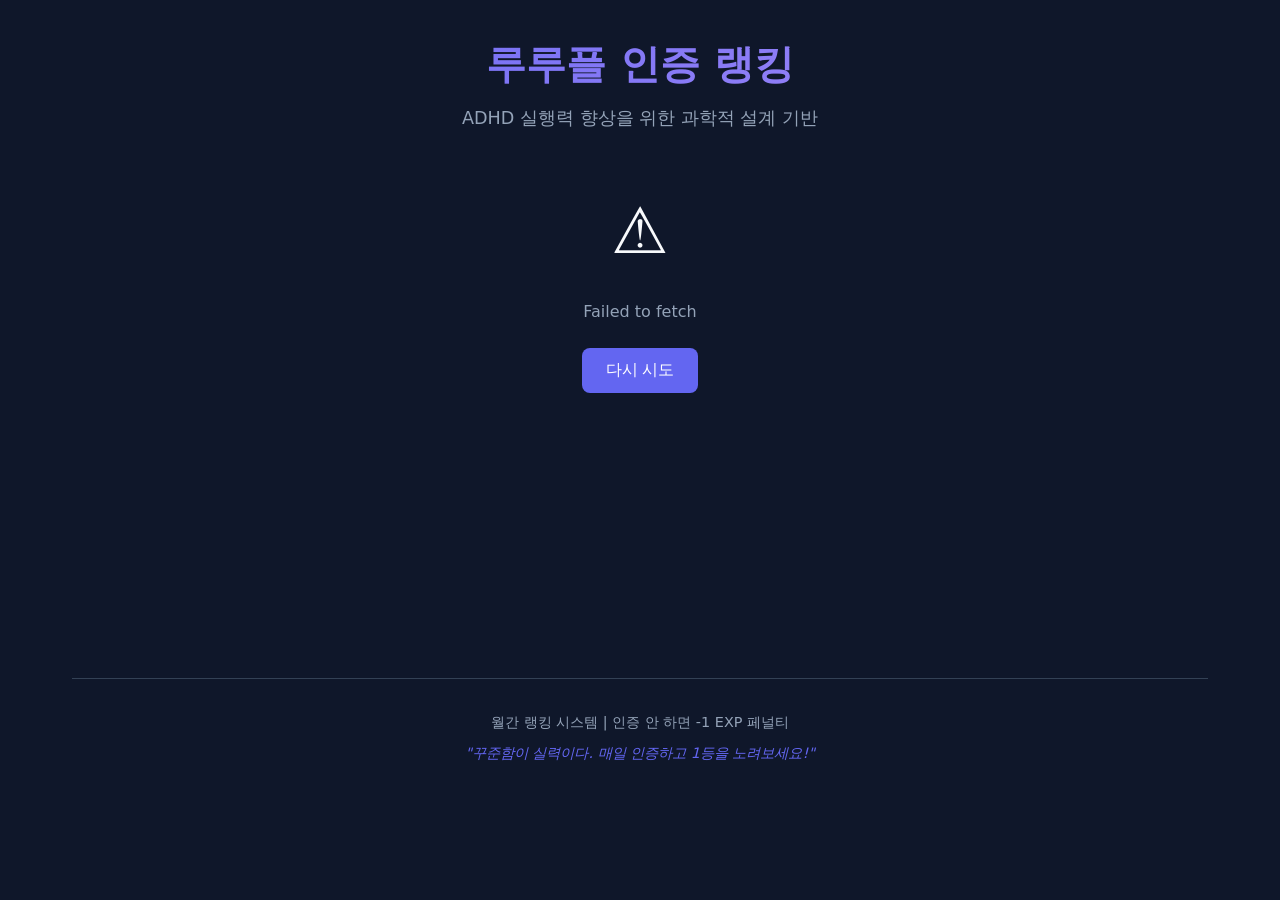
<file: 루루플스토리/result.html>
<!DOCTYPE html>
<html lang="ko">
<head>
    <meta charset="UTF-8">
    <meta name="viewport" content="width=device-width, initial-scale=1.0">
    <title>루루플 인증 랭킹</title>
    <link rel="stylesheet" href="styles.css">
</head>
<body>
    <div class="container">
        <header>
            <h1>루루플 인증 랭킹</h1>
            <p class="subtitle">ADHD 실행력 향상을 위한 과학적 설계 기반</p>
        </header>

        <!-- 로딩 상태 -->
        <section class="loading-section" id="loadingSection">
            <div class="loading-spinner"></div>
            <p>데이터를 불러오는 중...</p>
        </section>

        <!-- 에러 상태 -->
        <section class="error-section" id="errorSection" style="display: none;">
            <div class="error-icon">⚠️</div>
            <p id="errorMessage">데이터를 불러올 수 없습니다.</p>
            <button class="retry-btn" onclick="loadData()">다시 시도</button>
        </section>

        <!-- 결과 섹션 -->
        <section class="results-section" id="resultsSection" style="display: none;">
            <div class="results-header">
                <h2>분석 결과</h2>
                <p class="last-updated" id="lastUpdated"></p>
            </div>

            <div class="summary-cards">
                <div class="summary-card total">
                    <h3>이번 달 인증</h3>
                    <div class="big-number" id="totalCount">0</div>
                </div>
                <div class="summary-card level">
                    <h3>1위 레벨</h3>
                    <div class="level-badge" id="currentLevel">Lv.1</div>
                    <div class="level-name" id="levelName">새싹</div>
                </div>
                <div class="summary-card progress">
                    <h3>다음 레벨까지</h3>
                    <div class="progress-bar">
                        <div class="progress-fill" id="progressFill"></div>
                    </div>
                    <span id="progressText">0 / 0</span>
                </div>
            </div>

            <!-- 주간 인증 경고 시스템 -->
            <div class="weekly-alert-section" id="weeklyAlertSection">
                <div class="alert-header">
                    <h3>주간 인증 현황</h3>
                    <div class="deadline-timer" id="deadlineTimer"></div>
                </div>
                <p class="section-desc">주 3회 이상 인증하지 않으면 강퇴됩니다</p>
                <div class="alert-grid" id="alertGrid"></div>
            </div>

            <div class="weekly-section">
                <h3>주간 정산</h3>
                <p class="section-desc">매주 순위 변동을 확인하고 상장을 드립니다</p>
                <div class="weekly-rankings" id="weeklyRankings"></div>
            </div>

            <div class="history-section">
                <h3>월간 랭킹 추이</h3>
                <div class="history-table-wrapper">
                    <table class="history-table" id="historyTable">
                        <thead>
                            <tr>
                                <th>월</th>
                                <th>1등</th>
                                <th>2등</th>
                                <th>3등</th>
                            </tr>
                        </thead>
                        <tbody id="historyBody"></tbody>
                    </table>
                </div>
            </div>

            <div class="time-activity-section">
                <h3>시간대별 인증 활동</h3>
                <p class="section-desc">하루 중 언제 가장 활발하게 인증하는지 확인하세요</p>
                <div class="time-chart-container">
                    <div class="time-chart" id="timeChart"></div>
                    <div class="time-labels" id="timeLabels"></div>
                </div>
                <div class="time-stats" id="timeStats"></div>
            </div>

            <div class="category-section">
                <h3>카테고리별 인증 현황</h3>
                <div class="category-content">
                    <div class="pie-chart-container">
                        <div class="pie-chart" id="pieChart"></div>
                        <div class="pie-center">
                            <span class="pie-total" id="pieTotal">0</span>
                            <span class="pie-label">총 인증</span>
                        </div>
                    </div>
                    <div class="pie-legend" id="pieLegend"></div>
                </div>
                <div class="category-grid" id="categoryGrid"></div>
            </div>

            <div class="leaderboard-section" id="leaderboardSection">
                <h3>이번 달 랭킹</h3>
                <div class="monthly-rewards">
                    <div class="reward-card gold">
                        <span class="reward-rank">1등</span>
                        <span class="reward-prize">배민 쿠폰 2만원</span>
                    </div>
                    <div class="reward-card silver">
                        <span class="reward-rank">2등</span>
                        <span class="reward-prize">컴포즈 5천원</span>
                    </div>
                    <div class="reward-card bronze">
                        <span class="reward-rank">3등</span>
                        <span class="reward-prize">아메리카노</span>
                    </div>
                </div>
                <div class="leaderboard" id="leaderboard"></div>
            </div>
        </section>

        <footer>
            <p>월간 랭킹 시스템 | 인증 안 하면 -1 EXP 페널티</p>
            <p class="tip">"꾸준함이 실력이다. 매일 인증하고 1등을 노려보세요!"</p>
        </footer>
    </div>

    <script src="result.js"></script>
</body>
</html>
</file>
<file: 루루플스토리/styles.css>
* {
    margin: 0;
    padding: 0;
    box-sizing: border-box;
}

:root {
    --primary: #6366f1;
    --primary-dark: #4f46e5;
    --success: #22c55e;
    --warning: #f59e0b;
    --danger: #ef4444;
    --bg: #0f172a;
    --bg-card: #1e293b;
    --bg-card-hover: #334155;
    --text: #f8fafc;
    --text-muted: #94a3b8;
    --border: #334155;

    --cleaning: #f472b6;
    --exercise: #22d3ee;
    --morning: #fbbf24;
    --planning: #a78bfa;
    --study: #4ade80;
    --medicine: #f87171;
}

body {
    font-family: 'Pretendard', -apple-system, BlinkMacSystemFont, system-ui, sans-serif;
    background: var(--bg);
    color: var(--text);
    line-height: 1.6;
    min-height: 100vh;
}

.container {
    max-width: 1200px;
    margin: 0 auto;
    padding: 2rem;
}

header {
    text-align: center;
    margin-bottom: 3rem;
}

header h1 {
    font-size: 2.5rem;
    background: linear-gradient(135deg, var(--primary), #a78bfa);
    -webkit-background-clip: text;
    -webkit-text-fill-color: transparent;
    background-clip: text;
    margin-bottom: 0.5rem;
}

.subtitle {
    color: var(--text-muted);
    font-size: 1.1rem;
}

.upload-section {
    margin-bottom: 3rem;
}

.upload-box {
    border: 2px dashed var(--border);
    border-radius: 16px;
    padding: 3rem;
    text-align: center;
    cursor: pointer;
    transition: all 0.3s ease;
    background: var(--bg-card);
}

.upload-box:hover {
    border-color: var(--primary);
    background: var(--bg-card-hover);
}

.upload-box.dragover {
    border-color: var(--success);
    background: rgba(34, 197, 94, 0.1);
}

.upload-icon {
    font-size: 4rem;
    margin-bottom: 1rem;
}

.upload-box p {
    color: var(--text-muted);
    margin-bottom: 0.5rem;
}

.upload-box .hint {
    font-size: 0.875rem;
    opacity: 0.7;
}

.science-info {
    margin-bottom: 3rem;
}

.science-info h2 {
    text-align: center;
    margin-bottom: 1.5rem;
    color: var(--primary);
}

.science-grid {
    display: grid;
    grid-template-columns: repeat(auto-fit, minmax(250px, 1fr));
    gap: 1.5rem;
}

.science-card {
    background: var(--bg-card);
    border-radius: 12px;
    padding: 1.5rem;
    text-align: center;
    border: 1px solid var(--border);
    transition: transform 0.3s ease;
}

.science-card:hover {
    transform: translateY(-4px);
}

.science-card .icon {
    font-size: 2.5rem;
    display: block;
    margin-bottom: 1rem;
}

.science-card h3 {
    color: var(--text);
    margin-bottom: 0.5rem;
}

.science-card p {
    color: var(--text-muted);
    font-size: 0.9rem;
}

/* Settings Section */
.settings-section {
    background: var(--bg-card);
    border-radius: 16px;
    padding: 2rem;
    margin-bottom: 2rem;
    border: 1px solid var(--border);
    animation: fadeIn 0.5s ease;
}

.settings-section h2 {
    text-align: center;
    margin-bottom: 0.5rem;
    color: var(--primary);
}

.settings-desc {
    text-align: center;
    color: var(--text-muted);
    margin-bottom: 1.5rem;
    font-size: 0.9rem;
}

.member-settings {
    display: grid;
    grid-template-columns: repeat(auto-fill, minmax(280px, 1fr));
    gap: 1rem;
    margin-bottom: 1.5rem;
}

.member-setting-card {
    background: var(--bg);
    border-radius: 12px;
    padding: 1rem;
    border: 1px solid var(--border);
}

.member-setting-card .member-name {
    font-weight: 600;
    margin-bottom: 0.75rem;
    display: flex;
    align-items: center;
    gap: 0.5rem;
}

.member-setting-card .member-name::before {
    content: '👤';
}

.time-input-group {
    display: flex;
    align-items: center;
    gap: 0.5rem;
}

.time-input-group label {
    color: var(--text-muted);
    font-size: 0.85rem;
}

.time-input-group input[type="time"] {
    background: var(--bg-card);
    border: 1px solid var(--border);
    color: var(--text);
    padding: 0.5rem;
    border-radius: 8px;
    font-size: 1rem;
    flex: 1;
}

.time-input-group input[type="time"]:focus {
    outline: none;
    border-color: var(--primary);
}

.analyze-btn {
    display: block;
    width: 100%;
    max-width: 300px;
    margin: 0 auto;
    padding: 1rem 2rem;
    background: linear-gradient(135deg, var(--primary), var(--primary-dark));
    color: white;
    border: none;
    border-radius: 12px;
    font-size: 1.1rem;
    font-weight: 600;
    cursor: pointer;
    transition: transform 0.2s ease, box-shadow 0.2s ease;
}

.analyze-btn:hover {
    transform: translateY(-2px);
    box-shadow: 0 4px 20px rgba(99, 102, 241, 0.4);
}

.results-section {
    animation: fadeIn 0.5s ease;
}

.results-header {
    display: flex;
    justify-content: space-between;
    align-items: center;
    flex-wrap: wrap;
    gap: 1rem;
    margin-bottom: 2rem;
}

.results-header h2 {
    margin-bottom: 0;
}

.export-buttons {
    display: flex;
    gap: 0.5rem;
    flex-wrap: wrap;
}

.export-btn {
    display: flex;
    align-items: center;
    gap: 0.4rem;
    padding: 0.5rem 1rem;
    border: 1px solid var(--border);
    background: var(--bg-card);
    color: var(--text);
    border-radius: 8px;
    cursor: pointer;
    font-size: 0.85rem;
    transition: all 0.2s ease;
}

.export-btn:hover {
    background: var(--primary);
    border-color: var(--primary);
    transform: translateY(-2px);
}

.export-btn:disabled {
    opacity: 0.6;
    cursor: not-allowed;
    transform: none;
}

.export-btn.text {
    background: linear-gradient(135deg, var(--success), #16a34a);
    border-color: var(--success);
}

.export-btn.text:hover {
    background: linear-gradient(135deg, #16a34a, #15803d);
}

@keyframes fadeIn {
    from { opacity: 0; transform: translateY(20px); }
    to { opacity: 1; transform: translateY(0); }
}

.results-section h2 {
    text-align: center;
    margin-bottom: 2rem;
    color: var(--primary);
}

.summary-cards {
    display: grid;
    grid-template-columns: repeat(auto-fit, minmax(200px, 1fr));
    gap: 1.5rem;
    margin-bottom: 2rem;
}

.summary-card {
    background: var(--bg-card);
    border-radius: 16px;
    padding: 1.5rem;
    text-align: center;
    border: 1px solid var(--border);
}

.summary-card h3 {
    color: var(--text-muted);
    font-size: 0.9rem;
    margin-bottom: 1rem;
    text-transform: uppercase;
    letter-spacing: 0.05em;
}

.big-number {
    font-size: 3rem;
    font-weight: 700;
    background: linear-gradient(135deg, var(--success), var(--primary));
    -webkit-background-clip: text;
    -webkit-text-fill-color: transparent;
    background-clip: text;
}

.level-badge {
    font-size: 2.5rem;
    font-weight: 700;
    color: var(--warning);
}

.level-name {
    font-size: 1.2rem;
    color: var(--text-muted);
    margin-top: 0.5rem;
}

.progress-bar {
    width: 100%;
    height: 12px;
    background: var(--border);
    border-radius: 6px;
    overflow: hidden;
    margin-bottom: 0.5rem;
}

.progress-fill {
    height: 100%;
    background: linear-gradient(90deg, var(--primary), var(--success));
    border-radius: 6px;
    transition: width 0.5s ease;
}

/* Time Activity Section */
.time-activity-section {
    margin-bottom: 2rem;
    background: var(--bg-card);
    border-radius: 12px;
    padding: 1.5rem;
    border: 1px solid var(--border);
}

.time-activity-section h3 {
    margin-bottom: 0.25rem;
}

.section-desc {
    color: var(--text-muted);
    font-size: 0.85rem;
    margin-bottom: 1.5rem;
}

.time-chart-container {
    position: relative;
    padding-bottom: 1.5rem;
}

.time-chart {
    display: flex;
    align-items: flex-end;
    justify-content: space-between;
    height: 150px;
    gap: 3px;
    padding: 0 0.5rem;
    border-bottom: 1px solid var(--border);
}

.time-bar {
    flex: 1;
    min-width: 8px;
    border-radius: 4px 4px 0 0;
    transition: all 0.3s ease;
    cursor: pointer;
    position: relative;
}

.time-bar:hover {
    opacity: 0.8;
    transform: scaleY(1.05);
    transform-origin: bottom;
}

.time-bar::after {
    content: attr(data-count);
    position: absolute;
    top: -20px;
    left: 50%;
    transform: translateX(-50%);
    font-size: 0.7rem;
    color: var(--text-muted);
    opacity: 0;
    transition: opacity 0.2s ease;
}

.time-bar:hover::after {
    opacity: 1;
}

.time-labels {
    display: flex;
    justify-content: space-between;
    padding: 0.5rem 0.5rem 0;
}

.time-label {
    flex: 1;
    text-align: center;
    font-size: 0.7rem;
    color: var(--text-muted);
}

.time-stats {
    display: flex;
    flex-wrap: wrap;
    gap: 1rem;
    margin-top: 1rem;
    justify-content: center;
}

.time-stat {
    display: flex;
    align-items: center;
    gap: 0.5rem;
    background: var(--bg);
    padding: 0.5rem 1rem;
    border-radius: 8px;
    border: 1px solid var(--border);
}

.time-stat .stat-icon {
    font-size: 1.2rem;
}

.time-stat .stat-label {
    color: var(--text-muted);
    font-size: 0.8rem;
}

.time-stat .stat-value {
    font-weight: 600;
    color: var(--primary);
}

.time-stat .stat-value small {
    font-weight: 400;
    color: var(--text-muted);
    font-size: 0.75rem;
}

.category-section {
    margin-bottom: 2rem;
}

.category-section h3 {
    margin-bottom: 1rem;
}

.category-content {
    display: flex;
    align-items: center;
    justify-content: center;
    gap: 2rem;
    margin-bottom: 1.5rem;
    flex-wrap: wrap;
}

.pie-chart-container {
    position: relative;
    width: 200px;
    height: 200px;
}

.pie-chart {
    width: 100%;
    height: 100%;
    border-radius: 50%;
    background: conic-gradient(var(--border) 0deg 360deg);
}

.pie-center {
    position: absolute;
    top: 50%;
    left: 50%;
    transform: translate(-50%, -50%);
    width: 120px;
    height: 120px;
    background: var(--bg);
    border-radius: 50%;
    display: flex;
    flex-direction: column;
    align-items: center;
    justify-content: center;
}

.pie-total {
    font-size: 2rem;
    font-weight: 700;
    color: var(--text);
}

.pie-label {
    font-size: 0.8rem;
    color: var(--text-muted);
}

.pie-legend {
    display: flex;
    flex-direction: column;
    gap: 0.5rem;
}

.legend-item {
    display: flex;
    align-items: center;
    gap: 0.5rem;
    font-size: 0.9rem;
}

.legend-color {
    width: 12px;
    height: 12px;
    border-radius: 3px;
}

.legend-name {
    flex: 1;
}

.legend-value {
    font-weight: 600;
}

.legend-percent {
    color: var(--text-muted);
    font-size: 0.8rem;
    min-width: 45px;
    text-align: right;
}

.category-grid {
    display: grid;
    grid-template-columns: repeat(3, 1fr);
    gap: 1rem;
}

@media (max-width: 600px) {
    .category-grid {
        grid-template-columns: repeat(2, 1fr);
    }
}

.category-card {
    background: var(--bg-card);
    border-radius: 12px;
    padding: 1.25rem;
    text-align: center;
    border: 1px solid var(--border);
    position: relative;
    overflow: hidden;
}

.category-card::before {
    content: '';
    position: absolute;
    top: 0;
    left: 0;
    right: 0;
    height: 4px;
}

.category-card.cleaning::before { background: var(--cleaning); }
.category-card.exercise::before { background: var(--exercise); }
.category-card.morning::before { background: var(--morning); }
.category-card.planning::before { background: var(--planning); }
.category-card.study::before { background: var(--study); }
.category-card.medicine::before { background: var(--medicine); }

.category-card .emoji {
    font-size: 2rem;
    margin-bottom: 0.5rem;
}

.category-card .name {
    font-weight: 600;
    margin-bottom: 0.25rem;
}

.category-card .exp-badge {
    font-size: 0.7rem;
    padding: 0.15rem 0.4rem;
    background: rgba(255, 255, 255, 0.1);
    border-radius: 4px;
    margin-left: 0.25rem;
    color: var(--text-muted);
}

.category-card .count {
    font-size: 1.5rem;
    font-weight: 700;
}

.category-card .exp-total {
    font-size: 0.85rem;
    color: var(--text-muted);
    margin-top: 0.25rem;
}

.category-card .daily-limit {
    font-size: 0.7rem;
    color: var(--text-muted);
    margin-top: 0.35rem;
    padding: 0.2rem 0.5rem;
    background: rgba(255, 255, 255, 0.05);
    border-radius: 4px;
    display: inline-block;
}

.category-card.cleaning .count { color: var(--cleaning); }
.category-card.exercise .count { color: var(--exercise); }
.category-card.morning .count { color: var(--morning); }
.category-card.planning .count { color: var(--planning); }
.category-card.study .count { color: var(--study); }
.category-card.medicine .count { color: var(--medicine); }

.leaderboard-section {
    margin-bottom: 2rem;
}

.leaderboard-section h3 {
    margin-bottom: 1rem;
}

.monthly-rewards {
    display: flex;
    gap: 1rem;
    margin-bottom: 1.5rem;
    flex-wrap: wrap;
    justify-content: center;
}

.leaderboard {
    background: var(--bg-card);
    border-radius: 12px;
    border: 1px solid var(--border);
    overflow: hidden;
}

.leaderboard-item {
    display: flex;
    align-items: center;
    padding: 1rem 1.5rem;
    border-bottom: 1px solid var(--border);
    transition: background 0.2s ease;
}

.leaderboard-item:last-child {
    border-bottom: none;
}

.leaderboard-item:hover {
    background: var(--bg-card-hover);
}

/* 전월 랭킹 테두리 */
.leaderboard-item.prev-champion {
    background: linear-gradient(135deg, rgba(251, 191, 36, 0.15), rgba(251, 191, 36, 0.05));
    border-left: 4px solid #fbbf24;
    box-shadow: inset 0 0 30px rgba(251, 191, 36, 0.1);
}

.leaderboard-item.prev-silver {
    background: linear-gradient(135deg, rgba(148, 163, 184, 0.15), rgba(148, 163, 184, 0.05));
    border-left: 4px solid #94a3b8;
    box-shadow: inset 0 0 30px rgba(148, 163, 184, 0.1);
}

.leaderboard-item.prev-bronze {
    background: linear-gradient(135deg, rgba(251, 146, 60, 0.15), rgba(251, 146, 60, 0.05));
    border-left: 4px solid #fb923c;
    box-shadow: inset 0 0 30px rgba(251, 146, 60, 0.1);
}

.leaderboard-item.prev-top10 {
    background: linear-gradient(135deg, rgba(167, 139, 250, 0.1), rgba(167, 139, 250, 0.03));
    border-left: 3px solid #a78bfa;
}

/* 전월 랭킹 배지 */
.prev-rank-badge {
    display: inline-flex;
    align-items: center;
    justify-content: center;
    width: 20px;
    height: 20px;
    font-size: 0.75rem;
    margin-right: 0.4rem;
    border-radius: 50%;
    vertical-align: middle;
}

.prev-rank-badge.prev-champion {
    background: linear-gradient(135deg, #fbbf24, #f59e0b);
    box-shadow: 0 0 8px rgba(251, 191, 36, 0.5);
    animation: championGlow 2s ease-in-out infinite;
}

.prev-rank-badge.prev-silver {
    background: linear-gradient(135deg, #94a3b8, #64748b);
    box-shadow: 0 0 6px rgba(148, 163, 184, 0.4);
}

.prev-rank-badge.prev-bronze {
    background: linear-gradient(135deg, #fb923c, #ea580c);
    box-shadow: 0 0 6px rgba(251, 146, 60, 0.4);
}

.prev-rank-badge.prev-top10 {
    background: linear-gradient(135deg, #a78bfa, #8b5cf6);
    box-shadow: 0 0 5px rgba(167, 139, 250, 0.3);
}

@keyframes championGlow {
    0%, 100% { box-shadow: 0 0 8px rgba(251, 191, 36, 0.5); }
    50% { box-shadow: 0 0 15px rgba(251, 191, 36, 0.8), 0 0 25px rgba(251, 191, 36, 0.4); }
}

.rank {
    width: 40px;
    height: 40px;
    border-radius: 50%;
    display: flex;
    align-items: center;
    justify-content: center;
    font-weight: 700;
    margin-right: 1rem;
    background: var(--border);
}

.rank.gold { background: linear-gradient(135deg, #fbbf24, #f59e0b); }
.rank.silver { background: linear-gradient(135deg, #94a3b8, #64748b); }
.rank.bronze { background: linear-gradient(135deg, #fb923c, #ea580c); }

.member-info {
    flex: 1;
}

.member-name {
    font-weight: 600;
    margin-bottom: 0.25rem;
}

.member-level {
    font-size: 0.85rem;
    color: var(--text-muted);
}

.member-levels {
    display: flex;
    align-items: center;
    gap: 0.5rem;
    font-size: 0.85rem;
}

.level-monthly {
    font-weight: 600;
}

.level-divider {
    color: var(--border);
}

.level-total {
    opacity: 0.8;
}

.member-stats {
    text-align: right;
}

.member-count {
    font-size: 1.25rem;
    font-weight: 700;
    color: var(--primary);
}

.member-count .penalty {
    font-size: 0.85rem;
    color: var(--danger);
    margin-left: 0.25rem;
}

.member-categories {
    font-size: 0.8rem;
    color: var(--text-muted);
}

.member-total {
    font-size: 0.75rem;
    color: var(--text-muted);
    opacity: 0.7;
}

.member-badges {
    display: flex;
    flex-wrap: wrap;
    gap: 0.35rem;
    margin-top: 0.35rem;
}

.acc-title {
    font-size: 0.7rem;
    padding: 0.15rem 0.4rem;
    background: linear-gradient(135deg, rgba(251, 191, 36, 0.2), rgba(245, 158, 11, 0.2));
    border-radius: 4px;
    color: var(--warning);
}

.streak-badge {
    font-size: 0.7rem;
    padding: 0.15rem 0.4rem;
    background: linear-gradient(135deg, rgba(239, 68, 68, 0.2), rgba(220, 38, 38, 0.2));
    border-radius: 4px;
    color: #f87171;
}

/* Weekly Section */
.weekly-section {
    margin-bottom: 2rem;
    background: var(--bg-card);
    border-radius: 12px;
    padding: 1.5rem;
    border: 1px solid var(--border);
}

.weekly-section h3 {
    margin-bottom: 0.25rem;
}

.rewards-info {
    display: flex;
    gap: 1rem;
    margin-bottom: 1.5rem;
    flex-wrap: wrap;
    justify-content: center;
}

.reward-card {
    display: flex;
    flex-direction: column;
    align-items: center;
    padding: 1rem 1.5rem;
    border-radius: 12px;
    background: var(--bg);
    border: 2px solid var(--border);
    min-width: 140px;
}

.reward-card.gold {
    border-color: #fbbf24;
    background: linear-gradient(135deg, rgba(251, 191, 36, 0.1), rgba(245, 158, 11, 0.05));
}

.reward-card.silver {
    border-color: #94a3b8;
    background: linear-gradient(135deg, rgba(148, 163, 184, 0.1), rgba(100, 116, 139, 0.05));
}

.reward-card.bronze {
    border-color: #fb923c;
    background: linear-gradient(135deg, rgba(251, 146, 60, 0.1), rgba(234, 88, 12, 0.05));
}

.reward-rank {
    font-size: 1.2rem;
    font-weight: 700;
    margin-bottom: 0.5rem;
}

.reward-prize {
    font-size: 0.85rem;
    color: var(--text-muted);
    text-align: center;
}

.weekly-rankings {
    display: grid;
    grid-template-columns: repeat(auto-fit, minmax(280px, 1fr));
    gap: 1rem;
}

.week-card {
    background: var(--bg);
    border-radius: 12px;
    border: 1px solid var(--border);
    overflow: hidden;
}

.week-card.current {
    border-color: var(--primary);
    box-shadow: 0 0 20px rgba(99, 102, 241, 0.2);
}

.week-card.past {
    opacity: 0.85;
}

.week-header {
    display: flex;
    align-items: center;
    gap: 0.75rem;
    padding: 0.75rem 1rem;
    background: var(--bg-card-hover);
    border-bottom: 1px solid var(--border);
}

.week-title {
    font-weight: 700;
    font-size: 1.1rem;
}

.week-date {
    font-size: 0.8rem;
    color: var(--text-muted);
}

.week-badge {
    margin-left: auto;
    font-size: 0.7rem;
    padding: 0.2rem 0.5rem;
    border-radius: 4px;
    background: var(--primary);
    color: white;
    font-weight: 600;
}

.week-badge.settled {
    background: var(--success);
}

.week-rankings {
    padding: 0.75rem;
}

.week-rank-item {
    display: flex;
    align-items: center;
    gap: 0.5rem;
    padding: 0.5rem 0.75rem;
    border-radius: 8px;
    margin-bottom: 0.5rem;
    background: var(--bg-card);
}

.week-rank-item:last-child {
    margin-bottom: 0;
}

.week-rank-item.gold {
    background: linear-gradient(135deg, rgba(251, 191, 36, 0.15), rgba(251, 191, 36, 0.05));
}

.week-rank-item.silver {
    background: linear-gradient(135deg, rgba(148, 163, 184, 0.15), rgba(148, 163, 184, 0.05));
}

.week-rank-item.bronze {
    background: linear-gradient(135deg, rgba(251, 146, 60, 0.15), rgba(251, 146, 60, 0.05));
}

.rank-emoji {
    font-size: 1.2rem;
}

.rank-name {
    font-weight: 600;
    flex: 1;
}

.rank-exp {
    font-size: 0.85rem;
    color: var(--primary);
    font-weight: 600;
}

.rank-up {
    color: var(--success);
    font-size: 0.75rem;
    font-weight: 700;
}

.rank-down {
    color: var(--danger);
    font-size: 0.75rem;
    font-weight: 700;
}

.rank-same {
    color: var(--text-muted);
    font-size: 0.75rem;
}

.rank-new {
    color: var(--warning);
    font-size: 0.65rem;
    font-weight: 700;
    padding: 0.1rem 0.3rem;
    background: rgba(251, 191, 36, 0.2);
    border-radius: 3px;
}

.rank-reward {
    font-size: 0.7rem;
    padding: 0.15rem 0.4rem;
    background: rgba(34, 197, 94, 0.2);
    color: var(--success);
    border-radius: 4px;
    margin-left: 0.25rem;
}

.no-data {
    text-align: center;
    color: var(--text-muted);
    padding: 1rem;
    font-size: 0.85rem;
}

/* History Table */
.history-section {
    margin-bottom: 2rem;
}

.history-section h3 {
    margin-bottom: 1rem;
}

.history-table-wrapper {
    overflow-x: auto;
}

.history-table {
    width: 100%;
    border-collapse: collapse;
    background: var(--bg-card);
    border-radius: 12px;
    overflow: hidden;
}

.history-table th,
.history-table td {
    padding: 0.75rem 1rem;
    text-align: left;
    border-bottom: 1px solid var(--border);
}

.history-table th {
    background: var(--bg-card-hover);
    font-weight: 600;
    color: var(--text-muted);
    font-size: 0.85rem;
}

.history-table td {
    font-size: 0.9rem;
}

.history-table tr:last-child td {
    border-bottom: none;
}

.history-table tr:hover td {
    background: var(--bg-card-hover);
}

.history-table .month-cell {
    font-weight: 600;
    color: var(--primary);
}

.history-table .rank-cell {
    display: flex;
    align-items: center;
    gap: 0.5rem;
}

.history-table .rank-exp {
    font-size: 0.75rem;
    color: var(--text-muted);
}

.history-table .current-month {
    background: rgba(99, 102, 241, 0.1);
}

/* Warning Section */
.warning-section {
    margin-bottom: 2rem;
    background: rgba(239, 68, 68, 0.1);
    border: 1px solid rgba(239, 68, 68, 0.3);
    border-radius: 12px;
    padding: 1.5rem;
}

.warning-section h3 {
    color: var(--danger);
    margin-bottom: 0.5rem;
}

.warning-desc {
    color: var(--text-muted);
    font-size: 0.85rem;
    margin-bottom: 1rem;
}

.warning-list {
    display: flex;
    flex-wrap: wrap;
    gap: 0.75rem;
}

.warning-item {
    background: var(--bg-card);
    border: 1px solid var(--border);
    border-radius: 8px;
    padding: 0.75rem 1rem;
    display: flex;
    align-items: center;
    gap: 0.75rem;
}

.warning-item .name {
    font-weight: 600;
}

.warning-item .count {
    font-size: 0.85rem;
    color: var(--danger);
}

.warning-item .remaining {
    font-size: 0.75rem;
    color: var(--text-muted);
}

.detail-section h3 {
    margin-bottom: 1rem;
}

.filter-buttons {
    display: flex;
    flex-wrap: wrap;
    gap: 0.5rem;
    margin-bottom: 1rem;
}

.filter-btn {
    padding: 0.5rem 1rem;
    border: 1px solid var(--border);
    background: var(--bg-card);
    color: var(--text);
    border-radius: 8px;
    cursor: pointer;
    transition: all 0.2s ease;
}

.filter-btn:hover {
    background: var(--bg-card-hover);
}

.filter-btn.active {
    background: var(--primary);
    border-color: var(--primary);
}

.records-list {
    background: var(--bg-card);
    border-radius: 12px;
    border: 1px solid var(--border);
    max-height: 400px;
    overflow-y: auto;
}

.record-item {
    display: flex;
    align-items: center;
    padding: 0.75rem 1rem;
    border-bottom: 1px solid var(--border);
    gap: 1rem;
}

.record-item:last-child {
    border-bottom: none;
}

.record-time {
    color: var(--text-muted);
    font-size: 0.85rem;
    min-width: 100px;
}

.record-member {
    font-weight: 600;
    min-width: 80px;
}

.record-tag {
    padding: 0.25rem 0.75rem;
    border-radius: 20px;
    font-size: 0.85rem;
    font-weight: 500;
}

.record-tag.cleaning { background: rgba(244, 114, 182, 0.2); color: var(--cleaning); }
.record-tag.exercise { background: rgba(34, 211, 238, 0.2); color: var(--exercise); }
.record-tag.morning { background: rgba(251, 191, 36, 0.2); color: var(--morning); }
.record-tag.planning { background: rgba(167, 139, 250, 0.2); color: var(--planning); }
.record-tag.study { background: rgba(74, 222, 128, 0.2); color: var(--study); }
.record-tag.medicine { background: rgba(248, 113, 113, 0.2); color: var(--medicine); }

.status-badge {
    padding: 0.25rem 0.5rem;
    border-radius: 4px;
    font-size: 0.75rem;
    font-weight: 600;
    margin-left: auto;
}

.status-badge.success {
    background: rgba(34, 197, 94, 0.2);
    color: var(--success);
}

.status-badge.fail {
    background: rgba(239, 68, 68, 0.2);
    color: var(--danger);
}

footer {
    margin-top: 3rem;
    text-align: center;
    padding: 2rem;
    border-top: 1px solid var(--border);
}

footer p {
    color: var(--text-muted);
    font-size: 0.9rem;
}

footer .tip {
    margin-top: 0.5rem;
    font-style: italic;
    color: var(--primary);
}

::-webkit-scrollbar {
    width: 8px;
}

::-webkit-scrollbar-track {
    background: var(--bg-card);
}

::-webkit-scrollbar-thumb {
    background: var(--border);
    border-radius: 4px;
}

::-webkit-scrollbar-thumb:hover {
    background: var(--text-muted);
}

@keyframes levelUp {
    0% { transform: scale(1); }
    50% { transform: scale(1.2); }
    100% { transform: scale(1); }
}

.level-up {
    animation: levelUp 0.5s ease;
}

@media (max-width: 768px) {
    .container {
        padding: 1rem;
    }

    header h1 {
        font-size: 1.8rem;
    }

    .upload-box {
        padding: 2rem 1rem;
    }

    .summary-cards {
        grid-template-columns: 1fr;
    }

    .time-chart {
        height: 120px;
        gap: 2px;
    }

    .time-bar {
        min-width: 6px;
    }

    .time-stats {
        flex-direction: column;
        align-items: stretch;
    }

    .time-stat {
        justify-content: space-between;
    }

    .monthly-rewards {
        flex-direction: column;
        align-items: stretch;
    }

    .monthly-rewards .reward-card {
        flex-direction: row;
        justify-content: space-between;
    }

    .weekly-rankings {
        grid-template-columns: 1fr;
    }
}

/* ========== 관리자 로그인 스타일 ========== */
.admin-login-section {
    display: flex;
    flex-direction: column;
    align-items: center;
    justify-content: center;
    min-height: 60vh;
}

.login-box {
    background: var(--bg-card);
    border: 1px solid var(--border);
    border-radius: 16px;
    padding: 3rem 2rem;
    text-align: center;
    max-width: 400px;
    width: 100%;
}

.login-icon {
    font-size: 4rem;
    margin-bottom: 1.5rem;
}

.login-box > p {
    color: var(--text-muted);
    margin-bottom: 1.5rem;
}

.password-input {
    width: 100%;
    padding: 1rem;
    border: 1px solid var(--border);
    border-radius: 8px;
    background: var(--bg);
    color: var(--text);
    font-size: 1rem;
    margin-bottom: 1rem;
    text-align: center;
}

.password-input:focus {
    outline: none;
    border-color: var(--primary);
    box-shadow: 0 0 0 3px rgba(99, 102, 241, 0.2);
}

.login-btn {
    width: 100%;
    padding: 1rem;
    background: var(--primary);
    color: white;
    border: none;
    border-radius: 8px;
    font-size: 1rem;
    font-weight: 600;
    cursor: pointer;
    transition: all 0.2s ease;
}

.login-btn:hover {
    background: var(--primary-dark);
    transform: translateY(-2px);
}

.login-box .hint {
    margin-top: 1.5rem;
    font-size: 0.85rem;
}

.login-box .hint a {
    color: var(--primary);
    text-decoration: none;
}

.login-box .hint a:hover {
    text-decoration: underline;
}

/* 저장 버튼 스타일 */
.export-btn.primary {
    background: linear-gradient(135deg, var(--primary), #8b5cf6);
    border-color: var(--primary);
    font-weight: 600;
}

.export-btn.primary:hover {
    transform: translateY(-2px);
    box-shadow: 0 4px 12px rgba(99, 102, 241, 0.4);
}

/* ========== 결과 페이지 로딩/에러 스타일 ========== */
.loading-section {
    display: flex;
    flex-direction: column;
    align-items: center;
    justify-content: center;
    min-height: 50vh;
    color: var(--text-muted);
}

.loading-spinner {
    width: 50px;
    height: 50px;
    border: 4px solid var(--border);
    border-top-color: var(--primary);
    border-radius: 50%;
    animation: spin 1s linear infinite;
    margin-bottom: 1rem;
}

@keyframes spin {
    to { transform: rotate(360deg); }
}

.error-section {
    display: flex;
    flex-direction: column;
    align-items: center;
    justify-content: center;
    min-height: 50vh;
    text-align: center;
}

.error-icon {
    font-size: 4rem;
    margin-bottom: 1rem;
}

.error-section p {
    color: var(--text-muted);
    margin-bottom: 1.5rem;
}

.retry-btn {
    padding: 0.75rem 1.5rem;
    background: var(--primary);
    color: white;
    border: none;
    border-radius: 8px;
    cursor: pointer;
    font-size: 1rem;
    transition: all 0.2s ease;
}

.retry-btn:hover {
    background: var(--primary-dark);
}

.last-updated {
    font-size: 0.85rem;
    color: var(--text-muted);
    margin-top: 0.5rem;
}

/* ========== 주간 인증 경고 시스템 ========== */
.weekly-alert-section {
    margin-bottom: 2rem;
    background: var(--bg-card);
    border-radius: 12px;
    padding: 1.5rem;
    border: 1px solid var(--border);
}

.alert-header {
    display: flex;
    justify-content: space-between;
    align-items: center;
    flex-wrap: wrap;
    gap: 1rem;
    margin-bottom: 0.25rem;
}

.alert-header h3 {
    margin: 0;
}

.deadline-timer {
    font-size: 0.9rem;
    font-weight: 600;
}

.timer-normal {
    color: var(--text-muted);
}

.timer-warning {
    color: var(--warning);
    animation: pulse 2s infinite;
}

.timer-urgent {
    color: var(--danger);
    animation: pulse 1s infinite;
}

.timer-expired {
    color: var(--text-muted);
}

@keyframes pulse {
    0%, 100% { opacity: 1; }
    50% { opacity: 0.6; }
}

.alert-grid {
    display: grid;
    grid-template-columns: repeat(auto-fill, minmax(280px, 1fr));
    gap: 1rem;
    margin-top: 1rem;
}

.alert-card {
    display: flex;
    align-items: center;
    gap: 0.75rem;
    padding: 1rem;
    border-radius: 10px;
    background: var(--bg);
    border: 1px solid var(--border);
    transition: all 0.2s ease;
}

.alert-card:hover {
    transform: translateY(-2px);
    box-shadow: 0 4px 12px rgba(0, 0, 0, 0.2);
}

.alert-card.alert-safe {
    border-color: rgba(34, 197, 94, 0.3);
    background: linear-gradient(135deg, rgba(34, 197, 94, 0.05), transparent);
}

.alert-card.alert-caution {
    border-color: rgba(234, 179, 8, 0.3);
    background: linear-gradient(135deg, rgba(234, 179, 8, 0.05), transparent);
}

.alert-card.alert-warning {
    border-color: rgba(245, 158, 11, 0.4);
    background: linear-gradient(135deg, rgba(245, 158, 11, 0.08), transparent);
}

.alert-card.alert-danger {
    border-color: rgba(239, 68, 68, 0.5);
    background: linear-gradient(135deg, rgba(239, 68, 68, 0.1), transparent);
    animation: dangerPulse 2s infinite;
}

@keyframes dangerPulse {
    0%, 100% { box-shadow: 0 0 0 0 rgba(239, 68, 68, 0); }
    50% { box-shadow: 0 0 15px 2px rgba(239, 68, 68, 0.2); }
}

.alert-icon {
    font-size: 1.5rem;
    flex-shrink: 0;
}

.alert-content {
    flex: 1;
    min-width: 0;
}

.alert-name {
    font-weight: 600;
    margin-bottom: 0.35rem;
    white-space: nowrap;
    overflow: hidden;
    text-overflow: ellipsis;
}

.alert-progress {
    display: flex;
    align-items: center;
    gap: 0.5rem;
}

.alert-progress-bar {
    flex: 1;
    height: 6px;
    background: var(--border);
    border-radius: 3px;
    overflow: hidden;
}

.alert-progress-fill {
    height: 100%;
    border-radius: 3px;
    transition: width 0.5s ease;
}

.alert-count {
    font-size: 0.8rem;
    color: var(--text-muted);
    white-space: nowrap;
}

.alert-status {
    padding: 0.35rem 0.75rem;
    border-radius: 6px;
    font-size: 0.75rem;
    font-weight: 600;
    white-space: nowrap;
    flex-shrink: 0;
}

@media (max-width: 600px) {
    .alert-grid {
        grid-template-columns: 1fr;
    }

    .alert-header {
        flex-direction: column;
        align-items: flex-start;
    }

    .deadline-timer {
        width: 100%;
        text-align: center;
        padding: 0.5rem;
        background: var(--bg);
        border-radius: 8px;
    }
}
</file>
